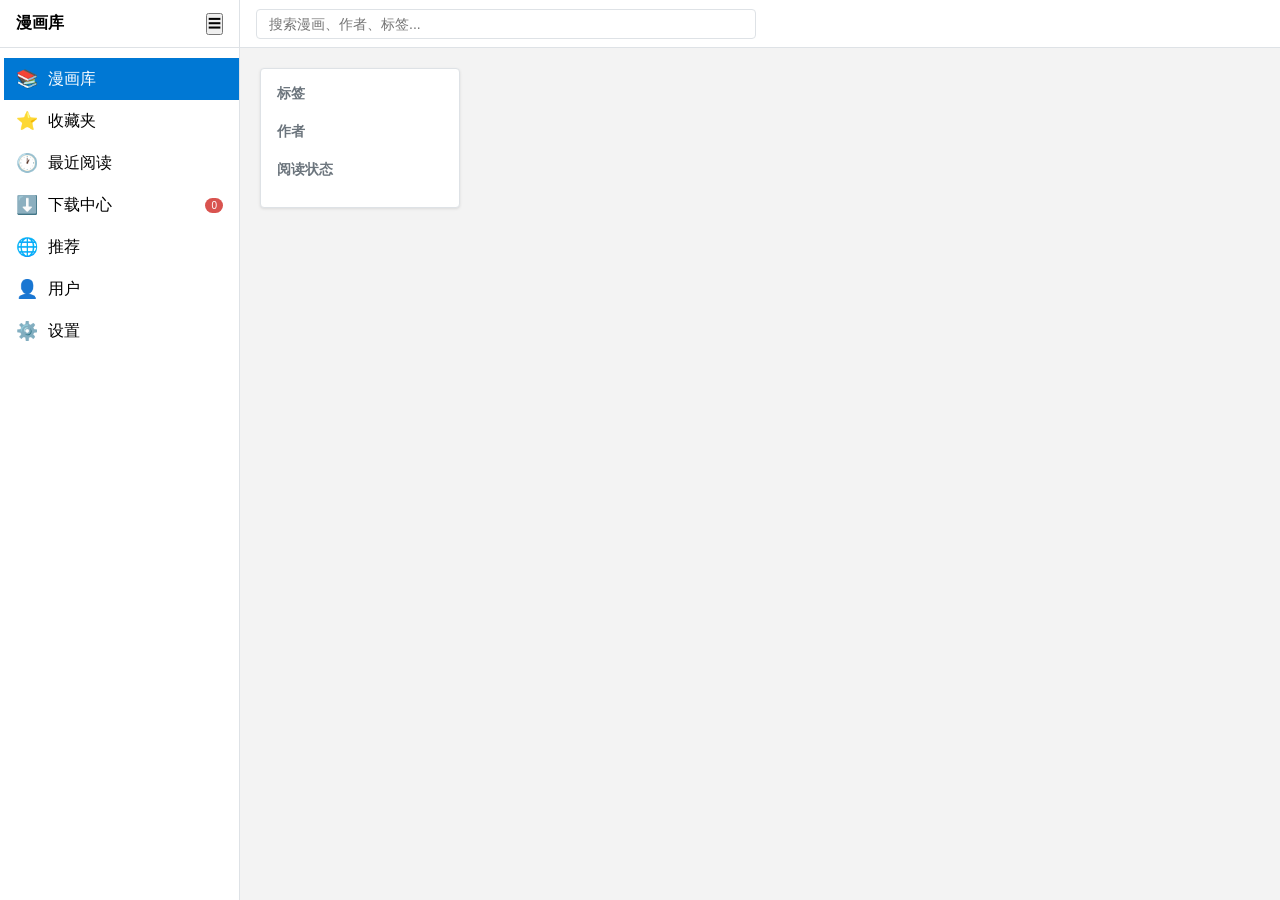
<file: ui/index.html>
<!DOCTYPE html>
<html lang="zh-CN">
<head>
    <meta charset="UTF-8">
    <meta name="viewport" content="width=device-width, initial-scale=1.0">
    <title>个人数字漫画库</title>
    <link rel="stylesheet" href="css/style.css">
</head>
<body>
    <div class="app-container">
        <!-- 左侧导航栏 -->
        <aside class="sidebar" id="sidebar">
            <div class="sidebar-header">
                <span>漫画库</span>
                <button id="sidebar-toggle-btn">☰</button>
            </div>
            <nav class="nav-menu">
                <div class="nav-item active" data-view="library-view">
                    <span class="icon">📚</span>
                    <span class="text">漫画库</span>
                </div>
                <div class="nav-item" data-view="favorites-view">
                    <span class="icon">⭐</span>
                    <span class="text">收藏夹</span>
                </div>
                <div class="nav-item" data-view="recent-view">
                    <span class="icon">🕐</span>
                    <span class="text">最近阅读</span>
                </div>
                <div class="nav-item" data-view="download-view">
                    <span class="icon">⬇️</span>
                    <span class="text">下载中心</span>
                    <span class="nav-badge">0</span>
                </div>
                <div class="nav-item" data-view="recommend-view">
                    <span class="icon">🌐</span>
                    <span class="text">推荐</span>
                </div>
                <div class="nav-item" data-view="user-view">
                    <span class="icon">👤</span>
                    <span class="text">用户</span>
                </div>
                <div class="nav-item" data-view="settings-view">
                    <span class="icon">⚙️</span>
                    <span class="text">设置</span>
                </div>
            </nav>
        </aside>

        <!-- 右侧主内容区 -->
        <main class="main-content">
            <!-- 顶部栏 -->
            <header class="main-header">
                <div class="search-box">
                    <input type="text" id="search-input" placeholder="搜索漫画、作者、标签...">
                </div>
            </header>

            <!-- 内容区 -->
            <div class="content-area">
                <!-- 漫画库视图 -->
                <div class="view library-view active" id="library-view">
                    <aside class="filter-panel">
                        <h4>标签</h4>
                        <ul id="tag-list"></ul>
                        <h4 style="margin-top: 20px;">作者</h4>
                        <ul id="author-list"></ul>
                        <h4 style="margin-top: 20px;">阅读状态</h4>
                        <ul id="status-list"></ul>
                    </aside>
                    <div class="manga-grid fixed-grid" id="manga-grid">
                        <!-- JS 动态生成漫画项 -->
                    </div>
                </div>

                <!-- 收藏夹视图 -->
                <div class="view" id="favorites-view">
                    <h2>我的收藏</h2>
                    <div class="manga-grid fixed-grid" id="favorites-grid"></div>
                </div>

                <!-- 最近阅读视图 -->
                <div class="view" id="recent-view">
                    <h2>最近阅读</h2>
                    <div class="manga-grid fixed-grid" id="recent-grid"></div>
                </div>

                <!-- 下载中心视图 -->
                <div class="view" id="download-view">
                    <h2>下载中心</h2>
                    <div class="download-list" id="download-list"></div>
                </div>

                <!-- 推荐视图 -->
                <div class="view" id="recommend-view">
                    <h2>为你推荐</h2>
                    <div class="manga-grid fixed-grid" id="recommend-grid"></div>
                </div>

                <!-- 用户视图 -->
                <div class="view" id="user-view">
                    <div class="user-view">
                        <h2>用户中心</h2>
                        <ul>
                            <li>阅读统计</li>
                            <li>关于</li>
                        </ul>
                    </div>
                </div>

                <!-- 设置视图 -->
                <div class="view" id="settings-view">
                    <h2>设置</h2>
                    <ul>
                        <li>通用设置</li>
                        <li>外观与主题</li>
                        <li>快捷键设置</li>
                        <li>数据备份</li>
                    </ul>
                </div>
            </div>
        </main>
    </div>

    <script src="js/utils.js"></script>
    <script src="js/api.js"></script>
    <script src="js/ui.js"></script>
    <script src="js/main.js"></script>
</body>
</html>
</file>
<file: ui/css/style.css>
/* --- 1. 全局与重置 --- */
:root {
    --bg-primary: #f3f3f3;
    --bg-secondary: #ffffff;
    --text-primary: #000000;
    --text-secondary: #6c757d;
    --border-color: #dee2e6;
    --accent-color: #0078d4;
    --hover-bg: #e9ecef;
    --sidebar-width: 240px;
    --header-height: 48px;
    --manga-width: 160px;
    --manga-height: 224px;
}

* {
    box-sizing: border-box;
    margin: 0;
    padding: 0;
}

body {
    font-family: -apple-system, BlinkMacSystemFont, "Segoe UI", "Microsoft YaHei", sans-serif;
    background-color: var(--bg-primary);
    color: var(--text-primary);
    overflow: hidden;
    user-select: none;
}

/* --- 2. 主布局 --- */
.app-container {
    display: flex;
    height: 100vh;
}

/* --- 3. 左侧导航栏 --- */
.sidebar {
    width: var(--sidebar-width);
    background-color: var(--bg-secondary);
    border-right: 1px solid var(--border-color);
    display: flex;
    flex-direction: column;
    transition: width 0.3s ease;
    flex-shrink: 0;
    overflow: hidden;
}
.sidebar.collapsed {
    width: 48px;
}

.sidebar-header {
    padding: 10px 16px;
    font-size: 16px;
    font-weight: bold;
    border-bottom: 1px solid var(--border-color);
    display: flex;
    align-items: center;
    justify-content: space-between;
    height: var(--header-height);
}
.sidebar.collapsed .sidebar-header span {
    display: none;
}

.nav-menu {
    flex-grow: 1;
    padding-top: 10px;
    overflow-y: auto;
}

.nav-item {
    padding: 10px 16px;
    cursor: pointer;
    display: flex;
    align-items: center;
    gap: 12px;
    position: relative;
    transition: background-color 0.1s ease;
    white-space: nowrap;
}
.nav-item:hover {
    background-color: var(--hover-bg);
}
.nav-item.active {
    background-color: var(--accent-color);
    color: white;
}
.nav-item.active::before {
    content: '';
    position: absolute;
    left: 0;
    top: 0;
    bottom: 0;
    width: 4px;
    background-color: white;
}
.nav-item .icon {
    font-size: 18px;
    width: 20px;
    text-align: center;
    flex-shrink: 0;
}
.sidebar.collapsed .nav-item .text {
    display: none;
}
.sidebar.collapsed .nav-item {
    justify-content: center;
    padding: 12px 0;
}

.nav-badge {
    margin-left: auto;
    background-color: #d9534f;
    color: white;
    font-size: 10px;
    padding: 2px 6px;
    border-radius: 10px;
    flex-shrink: 0;
}
.sidebar.collapsed .nav-badge {
    position: absolute;
    top: 8px;
    right: 8px;
}

/* --- 4. 右侧主内容区 --- */
.main-content {
    flex-grow: 1;
    display: flex;
    flex-direction: column;
    overflow: hidden;
}

.main-header {
    height: var(--header-height);
    background-color: var(--bg-secondary);
    border-bottom: 1px solid var(--border-color);
    display: flex;
    align-items: center;
    padding: 0 16px;
    gap: 12px;
    flex-shrink: 0;
}

.search-box {
    flex-grow: 1;
    max-width: 500px;
}
.search-box input {
    width: 100%;
    padding: 6px 12px;
    border: 1px solid var(--border-color);
    border-radius: 4px;
    font-size: 14px;
    transition: outline 0.1s ease;
}
.search-box input:focus {
    outline: 2px solid var(--accent-color);
}

.content-area {
    flex-grow: 1;
    display: flex;
    flex-direction: column;
    padding: 20px;
    overflow-y: auto;
    background-color: var(--bg-primary);
}

/* --- 5. 视图内容 --- */
.view {
    display: none;
    flex-grow: 1;
    flex-direction: column;
}
.view.active {
    display: flex;
}

/* --- 6. 固定网格布局 --- */
.library-view {
    display: none;
    flex-direction: row;
    gap: 20px;
}
.library-view.active {
    display: flex !important;
}

.filter-panel {
    width: 200px;
    background-color: var(--bg-secondary);
    border: 1px solid var(--border-color);
    border-radius: 4px;
    padding: 16px;
    height: fit-content;
    flex-shrink: 0;
    box-shadow: 0 1px 3px rgba(0,0,0,0.1);
    max-height: calc(100vh - var(--header-height) - 80px);
    overflow-y: auto;
}
.filter-panel h4 {
    margin-bottom: 12px;
    font-size: 14px;
    color: var(--text-secondary);
    font-weight: 600;
}
.filter-panel ul {
    list-style: none;
}
.filter-panel li {
    padding: 6px 0;
    cursor: pointer;
    font-size: 14px;
    border-radius: 2px;
    transition: all 0.1s ease;
}
.filter-panel li:hover {
    color: var(--accent-color);
    background-color: var(--hover-bg);
}

/* 固定网格 - 统一使用收藏夹模式 */
.fixed-grid {
    display: grid;
    grid-template-columns: repeat(auto-fill, minmax(var(--manga-width), 1fr));
    gap: 20px;
    flex-grow: 1;
    overflow-y: auto;
    align-content: start;
}

/* 固定网格项 */
.manga-item {
    background-color: var(--bg-secondary);
    border: 1px solid var(--border-color);
    border-radius: 6px;
    overflow: hidden;
    cursor: pointer;
    transition: all 0.2s ease;
    text-align: center;
    box-shadow: 0 1px 3px rgba(0,0,0,0.1);
    position: relative;
    width: var(--manga-width);
    height: var(--manga-height);
}

.manga-item:hover {
    transform: translateY(-2px);
    box-shadow: 0 4px 12px rgba(0,0,0,0.15);
}

/* 封面容器 - 固定尺寸 */
.manga-cover-container {
    position: relative;
    width: 100%;
    height: calc(var(--manga-width) * 1.4);
    overflow: hidden;
}

.manga-cover-container img {
    width: 100%;
    height: 100%;
    object-fit: cover;
    display: block;
}

.read-status {
    position: absolute;
    bottom: 4px;
    right: 4px;
    padding: 2px 6px;
    font-size: 12px;
    border-radius: 4px;
    background-color: rgba(0,0,0,0.7);
    color: white;
    z-index: 2;
}

.manga-info {
    padding: 8px;
}

.manga-info p {
    font-size: 14px;
    white-space: nowrap;
    overflow: hidden;
    text-overflow: ellipsis;
    margin: 4px 0;
}

.manga-title {
    font-weight: bold;
}

/* --- 7. 下载中心样式 --- */
.download-list {
    display: flex;
    flex-direction: column;
    gap: 12px;
    width: 100%;
    max-width: 600px;
}

.download-item {
    background-color: var(--bg-secondary);
    border: 1px solid var(--border-color);
    border-radius: 6px;
    padding: 16px;
    display: flex;
    flex-direction: column;
    gap: 8px;
    box-shadow: 0 1px 3px rgba(0,0,0,0.1);
}

.download-info {
    display: flex;
    justify-content: space-between;
    align-items: center;
}

.download-title {
    font-weight: 500;
    font-size: 14px;
    white-space: nowrap;
    overflow: hidden;
    text-overflow: ellipsis;
    flex-grow: 1;
    margin-right: 16px;
}

.download-status {
    font-size: 12px;
    padding: 2px 8px;
    border-radius: 4px;
    background-color: #6c757d;
    color: white;
    flex-shrink: 0;
}

.download-status.status-downloading {
    background-color: #0078d4;
}

.download-status.status-completed {
    background-color: #28a745;
}

.download-progress {
    display: flex;
    align-items: center;
    gap: 8px;
}

.progress-bar {
    flex-grow: 1;
    height: 6px;
    background-color: #e9ecef;
    border-radius: 3px;
    overflow: hidden;
}

.progress-fill {
    height: 100%;
    background-color: var(--accent-color);
    transition: width 0.3s ease;
}

.progress-text {
    font-size: 12px;
    color: var(--text-secondary);
    min-width: 36px;
    text-align: right;
}

/* --- 8. 其他视图 --- */
.view h2 {
    font-weight: normal;
    margin-bottom: 16px;
    color: var(--text-primary);
}

.view ul {
    list-style: none;
    max-width: 500px;
}

.view li {
    padding: 12px 0;
    cursor: pointer;
    font-size: 14px;
    border-bottom: 1px solid var(--border-color);
    transition: all 0.1s ease;
}

.view li:last-child {
    border-bottom: none;
}

.view li:hover {
    color: var(--accent-color);
    padding-left: 8px;
}

/* 用户视图 */
.user-view {
    padding: 20px;
    background-color: var(--bg-secondary);
    border-radius: 6px;
    box-shadow: 0 2px 6px rgba(0,0,0,0.1);
    max-width: 500px;
}

/* 响应式设计 */
@media (max-width: 768px) {
    .sidebar {
        width: 60px;
    }
    .sidebar .text,
    .sidebar .sidebar-header span {
        display: none;
    }
    .filter-panel {
        width: 150px;
    }
    .fixed-grid {
        grid-template-columns: repeat(auto-fill, minmax(120px, 1fr));
        gap: 12px;
    }
}
</file>
